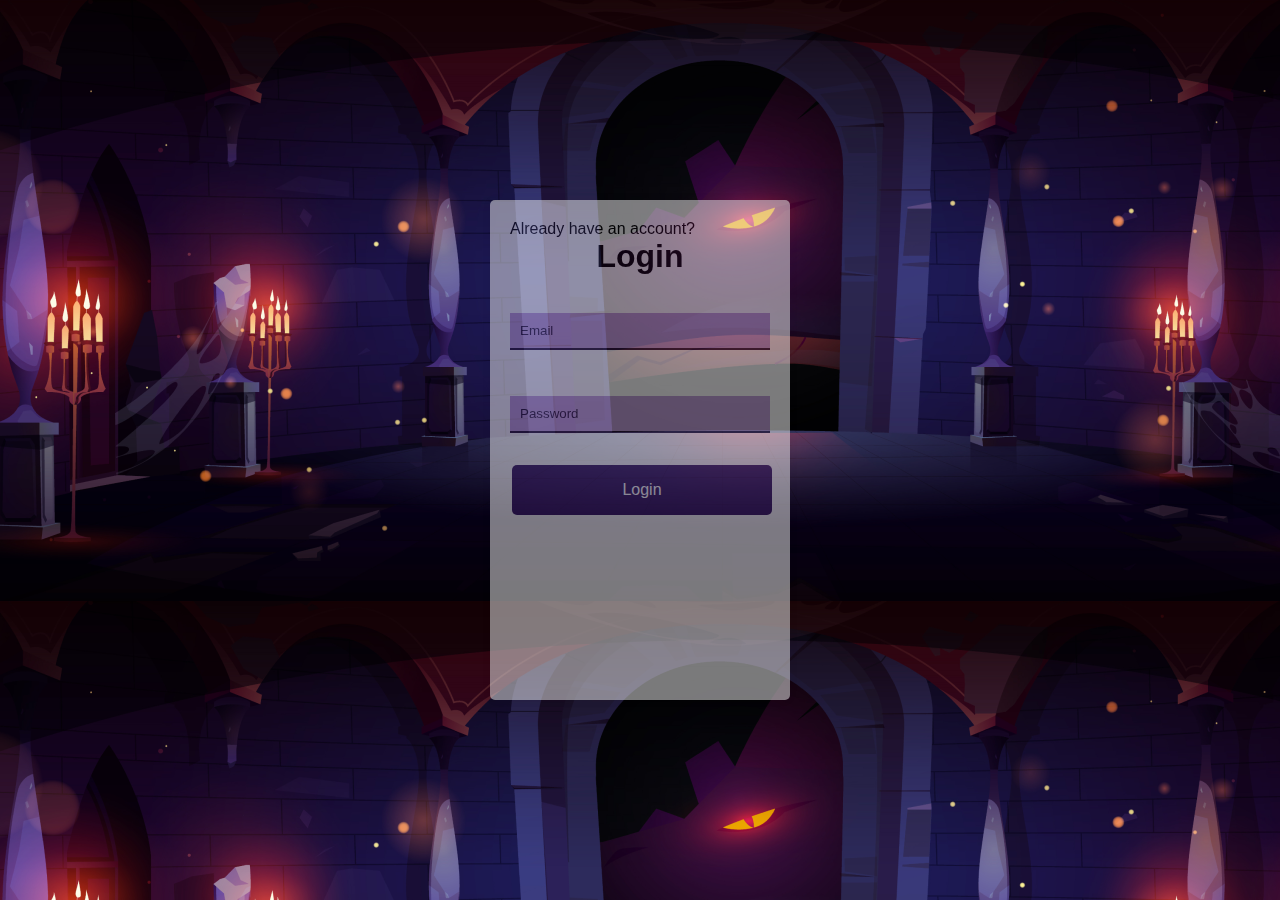
<file: login.html>
<!DOCTYPE html>
<html lang="en">
<head>
    <meta charset="UTF-8">
    <meta http-equiv="X-UA-Compatible" content="IE=edge">
    <meta name="viewport" content="width=device-width, initial-scale=1.0">
    <title>User Login</title>
    <link rel="stylesheet" href="./styles.css">
    <style>
        body {
    font-family: Arial, sans-serif;
    }

    .outer-div {
    display: flex;
    justify-content: center;
    align-items: center;
    height: 100vh;
    background-image: url(assets/bg.png);
    }

    .log {
    background-color: #f2f2f2;
    padding: 20px;
    border-radius: 5px;
    box-shadow: 0px 0px 10px rgba(0, 0, 0, 0.1);
    width: 300px;
    }

    .log h1 {
    text-align: center;
    margin-bottom: 20px;
    }

    .log input[type="email"],
    .log input[type="password"] {
    width: 100%;
    padding: 10px;
    margin-bottom: 10px;
    border: none;
    border-bottom: 2px solid #271433;
    background-color: #B998CE;
    }

    .log button {
    background-color: #3B1C63;
    color: #fff;
    border: none;
    border-radius: 5px;
    padding: 10px 20px;
    cursor: pointer;
    width: 100%;
    }

    @media (max-width: 600px) {
        .log {
            width: 80%;
        }
    }
    </style>
</head>
<body>
    <div class="outer-div">
        <div class="log">
            <p>Already have an account?</p>
            <h1>Login</h1><br>
            <input type="email" name="mail" id="mail" placeholder="Email">
            <br><br><br>
            <input type="password" name="pswd" id="pw" placeholder="Password">
            <br><br>
            <button class="log_btn">Login</button>
        </div>
    </div>
</body>
</html>
</file>
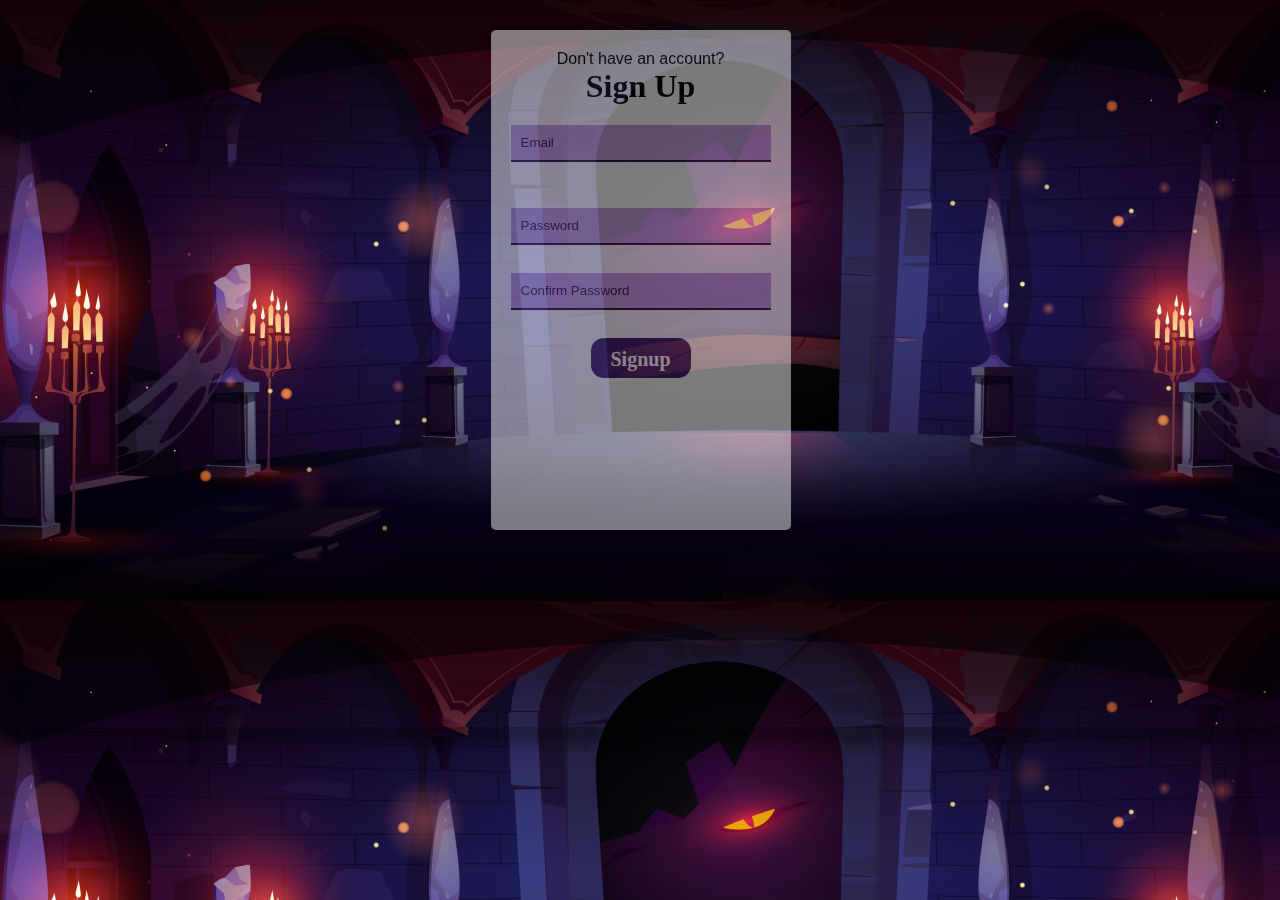
<file: signup.html>
<!DOCTYPE html>
<html lang="en">
<head>
    <meta charset="UTF-8">
    <meta http-equiv="X-UA-Compatible" content="IE=edge">
    <meta name="viewport" content="width=device-width, initial-scale=1.0">
    <title>User SignUp</title>
    <link rel="stylesheet" href="./styles.css">
    <style>
        body {
    font-family: Arial, sans-serif;
    }

    .outer-div {
    display: flex;
    justify-content: center;
    align-items: center;
    height: 100vh;
    background-image: url(assets/bg.png);
    }

    .log {
    background-color: #f2f2f2;
    padding: 20px;
    border-radius: 5px;
    box-shadow: 0px 0px 10px rgba(0, 0, 0, 0.1);
    width: 300px;
    }

    .log h1 {
    text-align: center;
    margin-bottom: 20px;
    }

    .log input[type="email"],
    .log input[type="password"] {
    width: 100%;
    padding: 10px;
    margin-bottom: 10px;
    border: none;
    border-bottom: 2px solid #271433;
    background-color: #B998CE;
    }

    .log button {
    background-color: #3B1C63;
    color: #fff;
    border: none;
    border-radius: 5px;
    padding: 10px 20px;
    cursor: pointer;
    width: 100%;
    }

    @media (max-width: 600px) {
        .log {
            width: 80%;
        }
    }
    </style>
</head>
<body>
    <div style="background-image: url('assets/bg.png');height: 100vh;width: 1527px;">
        <div style="position: absolute;
        width: 1285px;
        height: 697px;
        left: calc(50% - 1285px/2 + 0.5px);
        top: 30px;
        box-shadow: 14px 14px 8px 2px rgba(0, 0, 0, 0.25);
        border-radius: 18px;">
            <center>
                <div class="log">
                    <div class="log1">
                        <p>Don't have an account?</p>
                        <h1 style="font-family: Montesrrat;">Sign Up</h1>
                        <input type="email" name="mail" id="mail" placeholder="Email">
                        <br><br><br>
                        <input type="password" name="pswd" id="pw" placeholder="Password">
                        <br><br>
                        <input type="password" name="pswd" id="pw" placeholder="Confirm Password">
                        <br><br>
                        <button style="border-radius: 13px;
                        font-family:'EB Garamond';
                        color:aliceblue;
                        font-size: 20px;
                        font-style: normal;
                        font-weight: 600;
                        text-align:center;
                        height:40px;
                        width:100px;
                        background:#3B1C63;
                        padding: 10px 20px 10px 20px;">Signup</button>
                    </div>
                </div>
            </center>
        </div>
    </div>
</body>
</html>
</file>
<file: styles.css>
* {
    margin: 0;
    padding: 0;
    box-sizing: border-box;
    text-decoration: none;
    box-sizing: border-box;
  }

  .row::after {
    content: "";
    clear: both;
    display: block;
  }
  
  :root {
    --main_theme: #FFFFFF;
  }
  
  button {
    background: none;
    border: none;
  }
  
  body {
    margin: 0;
    padding: 0;
    width: 100vw;
    font-family: "Raleway", sans-serif;
  }
  
  .blur_gradient {
    width: 100vw;
    height: 200px;
    background: linear-gradient(0deg, rgb(0, 0, 0) 0%, rgba(0, 0, 0, 0) 100%);
  }
  
  .bg_container {
    position: absolute;
    width: 1525px;
    height: 2000px;
    background: #B998CE;
  }
  .inner_bg{
    position: absolute;
    width: 1285px;
    height: 797px;
    left: calc(50% - 1285px/2 + 0.5px);
    top: 30px;
    background: #271433;
    box-shadow: 14px 14px 8px 2px rgba(0, 0, 0, 0.25);
    border-radius: 18px;
  }
  
  .navbar{
    width: 100%;
    padding: 30px 10px;
  }

  @media screen and (max-width: 768px) {
    .nav_links {
      width: 100%;
      display: block;
    }
  }

  @media screen and (max-width: 768px) {
    .nav_links ol {
      display: flex;
      flex-direction: column;
    }
  }

  @media screen and (max-width: 768px) {
    .nav_links a {
      width: 100%;
      display: block;
    }
  }

  .navbar .nav_links a {
    padding: 5px 25px;
    color: var(--main_theme);
    font-family: 'Montserrat';
    font-style: normal;
    font-weight: 500;
    font-size: 24px;
  }
  .navbar .nav_links a:hover{
    color: #E7A4ED;
  }
  .animation{
    width: 0px;
    height: 5px;
    position: absolute;
    top: 0;
    left: 0;
    background-color:#E7A4ED;
    transition: all 0.4s;
  }
  li:nth-child(1):hover ~ .animation{
    width:150px;
  }
  li:nth-child(2):hover ~ .animation{
    width:150px;
    left: 150px;
  }
  li:nth-child(3):hover ~ .animation{
    width:150px;
    left: 300px;
  }
  li:nth-child(4):hover ~ .animation{
    width:150px;
    left:450px
  }
  .nav_links ol{
    display: flex;
    list-style: none;
  }
  .pfp{
    float: right;
    position: absolute;
    top:30px;
    left:1000px;
  }
.img{
    background: radial-gradient(47.62% 47.62% at 50% 45.44%, rgba(235, 173, 242, 0.5) 0%, rgba(39, 20, 51, 0.5) 100%);
    width: 560px;
    height: 560px;
    position: absolute;
    left: 680px;
    float: left;
    position: absolute;
    top:70px;
}
.line{
  position: absolute;
  left:1140px;
  top:30px;
  height: 30px;
  width:30px;
}

.line:hover .dropdown-content {
  display: block;
}

.signup_button{
  border-radius: 13px;
  font-family:'EB Garamond';
  color: #3B1C63;
  font-size: 20px;
  font-style: normal;
  font-weight: 600;
  text-align:center;
  height:40px;
  width:130px;
  background: #E7A4ED;
  padding: 10px 20px 10px 20px;
  position: absolute;
  top:518px;
  left:240px;
  transition: transform .2s;
}
.signup_button:hover{
  transform:scale(1.1);
}

.login_button{
  border-radius: 13px;
  font-family:'EB Garamond';
  color: #3B1C63;
  font-size: 20px;
  font-style: normal;
  font-weight: 600;
  text-align:center;
  height:40px;
  width:130px;
  background: #E7A4ED;
  padding: 10px 20px 10px 20px;
  position: absolute;
  top:518px;
  left:100px;
  transition: transform .2s;
}

.login_btn:hover {
  transform: scale(1.1);
}

.outer-div {
  background-image: url('assets/bg.png');
  height: 100vh;
  width: 100%;
  display: flex;
  justify-content: center;
  align-items: center;
}

.log {
  padding: 8% 0px 0px 16%;
  margin: auto;
  background-color: #B998CE;
  height: 500px;
  width: 50%;
  border-radius: 15px;
  opacity: 0.5;
}

.log_btn {
  width: 25%; 
  height: 50px;
  background-color:#3B1C63 ;
  cursor: pointer;
  color: white;
  border-radius: 50px;
  text-align: center;
  text-decoration: none;
  display: inline-block;
  font-size: 16px;
  margin: 4px 2px;
  transition-duration: 0.4s;
}


.landing {
    width: 100%;
    position: absolute;
    top: 0px; 
  }
  .landing .landing_title_main {
    font-weight: 500;
    font-size: 80px;
    line-height: 91px;
    position: absolute;
    top:200px;
    left:90px;
    color:#FFFFFF;
    font-family:"Modern Antiqua";
  }
  .landing .landing_title_sub{
    position: absolute;
    width: 589px;
    height: 192px;
    left: 90px;
    top: 320px;
    font-family: 'Montserrat';
    font-style: normal;
    font-weight: 200;
    font-size: 20px;
    line-height: 24px;
    color: #FFFFFF;
  }
  .second_bg{
    height: 770px;
    width:1527px;
    background-color: #271433;
    position: absolute;
    top: 920px;
  }
  .img2{
    height: 650px;
    width: 570px;
    position: absolute;
    left:50px;
    top: 68px;
  }
  .innerText{
    height: 400px;
    width: 570px;
    position: absolute;
    left: 774px;
    top: 68px;
    font-family: 'Modern Antiqua';
    font-style: normal;
    font-weight: 200;
    font-size: 38px;
    line-height: 36px;
    color: #B997CE;
}

#grp{
  position: absolute;
  top: 1690px;
}

#grp p{
  color: #271433;
  font-family: 'Montserrat';
  font-size: 25px;
}

.accordion {
  background-color:#271433;
  color:#FFFFFF;
  font-size: 15px;
  cursor: pointer;
  padding: 18px;
  width: 1525px;
  text-align: left;
  border: none;
  outline: none;
  transition: 0.4s;
}

/* Add a background color to the button if it is clicked on (add the .active class with JS), and when you move the mouse over it (hover) */
.active, .accordion:hover {
  background-color:#B998CE;
  color: #271433;
}
.pfpimg{
  height: 150px;
  width: 150px;
  float: right;
  position: absolute;
  right: 200px;
  border-radius: 15px;
}

/* Style the accordion panel. Note: hidden by default */
.panel {
  padding: 0 18px;
  background-color: lavender;
  display: none;
  overflow: hidden;
}
.panel p{
  font-family: 'Monterrat';
  font-size: 20px;
  color:white;
  height: 150px;
}
.Foot{ 
  background-color: black;
  color: white;
  font-family: Modern Antiqua;
  width: 1527px;
  height: 323px;
  justify-content: center;
  position:absolute;
  top: 1900px;
  padding-top: 90px; 
  line-height: 80px;
}
.head1{
  width: 710px;
  height: 36px;
  font-family: 'Modern Antiqua';
  font-style: normal;
  font-weight: 500;
  font-size: 32px;
  text-decoration: none;
  color: var(--main_theme);
  line-height: 20px;
}
.call, .mail{
  text-decoration: none;
  color: var(--main_theme);
  font-family: 'Modern Antiqua';
  font-style: normal;
  font-weight: 500;
  font-size: 20px;
}
.mailImg{
  height: 33px;
  width: 35px;
  position: absolute;
  top: 152px;
  left:500px;
}
.mail{
  position: absolute;
  left:550px
}
.callImg{
  height: 33px;
  width: 35px;
  position: absolute;
  top:150px ;
  left: 790px;
}
.call{
  position: absolute;
  left:840px;
}

  ::placeholder{
    color: #271433;
  }
</file>
